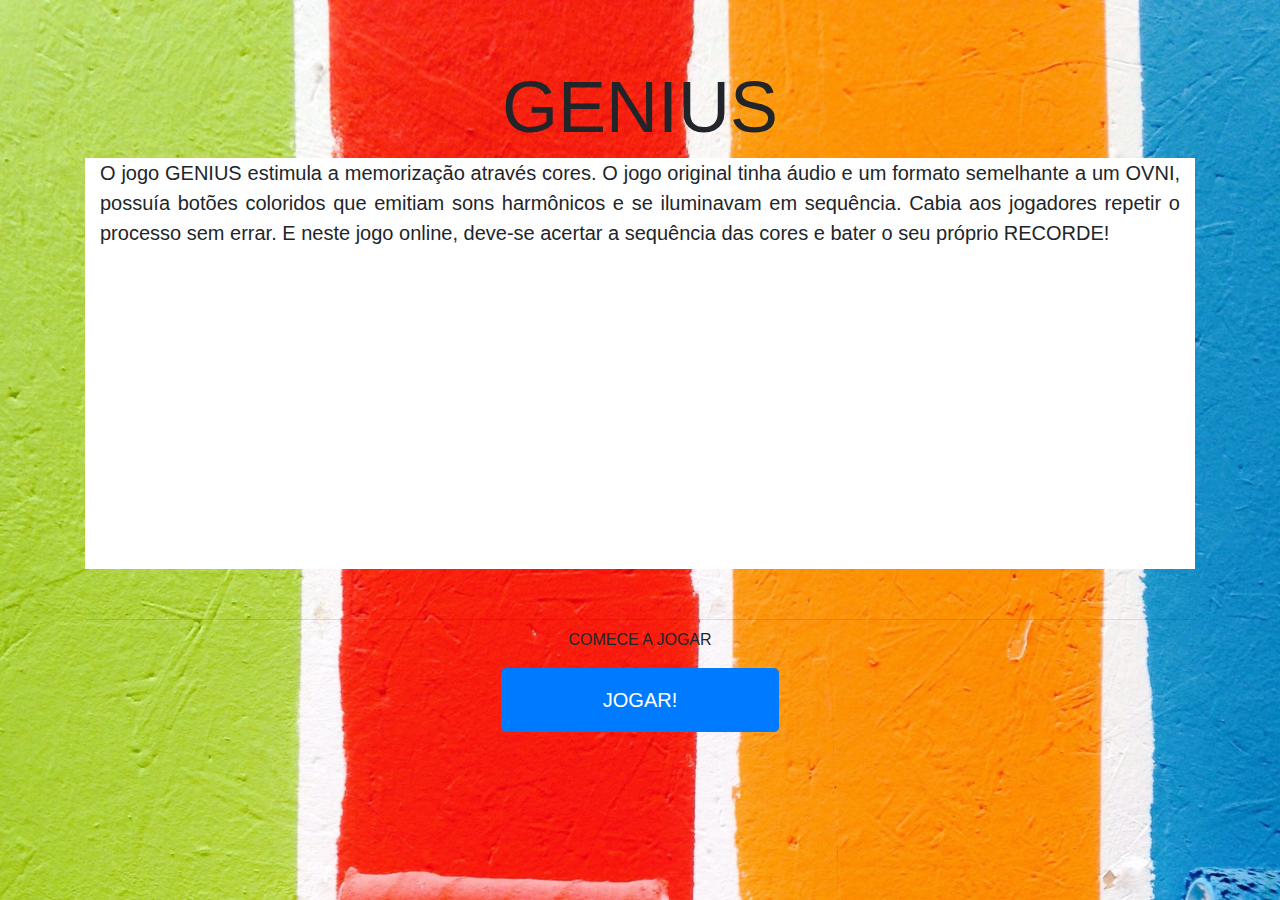
<file: index.html>
<!doctype html>
<html lang="pt-br" class="h-100">

<head>
  <title>Resultado</title>
  <!-- Required meta tags -->
  <meta charset="utf-8">
  <meta name="viewport" content="width=device-width, initial-scale=1, shrink-to-fit=no">

  <!-- Bootstrap CSS -->
  <link rel="stylesheet" href="bootstrap/css/bootstrap.min.css">

</head>

<body class="h-100"
  style="background-image: url(imagens/main.jpg); background-size: 100%; background-size: cover;background-repeat: no-repeat; height: 100%; width: 100%;">

  <div class="jumbotron h-75 jumbotron-fluid bg-transparent">
    <div class="container h-100 text-center">
      <h1 class="display-3">GENIUS</h1>
      <p class="lead bg-white h-75 text-justify container">O jogo GENIUS estimula a memorização através cores. O jogo original tinha áudio e um
        formato semelhante a um OVNI, possuía botões coloridos que emitiam sons harmônicos e se iluminavam em sequência.
        Cabia aos jogadores repetir o processo sem errar. E neste jogo online, deve-se acertar a sequência das cores e
        bater o seu próprio RECORDE!</p>
      <p id="recorde" class="h1"></p>
    </div>
    <div class="container text-center">
      <hr class="my-2">
      <p>COMECE A JOGAR</p>
      <p class="lead">
        <a class="btn btn-primary btn-lg p-3 w-25" href="jogo.html" role="button">JOGAR!</a>
      </p>
    </div>
  </div>

  <script>
    if (localStorage.getItem("recorde") != undefined && localStorage.getItem("recorde") != null) {
      document.getElementById("recorde").innerHTML = "O seu recorde atual é até a rodada  " + localStorage.getItem("recorde");
    }
  </script>

</body>

</html>
</file>
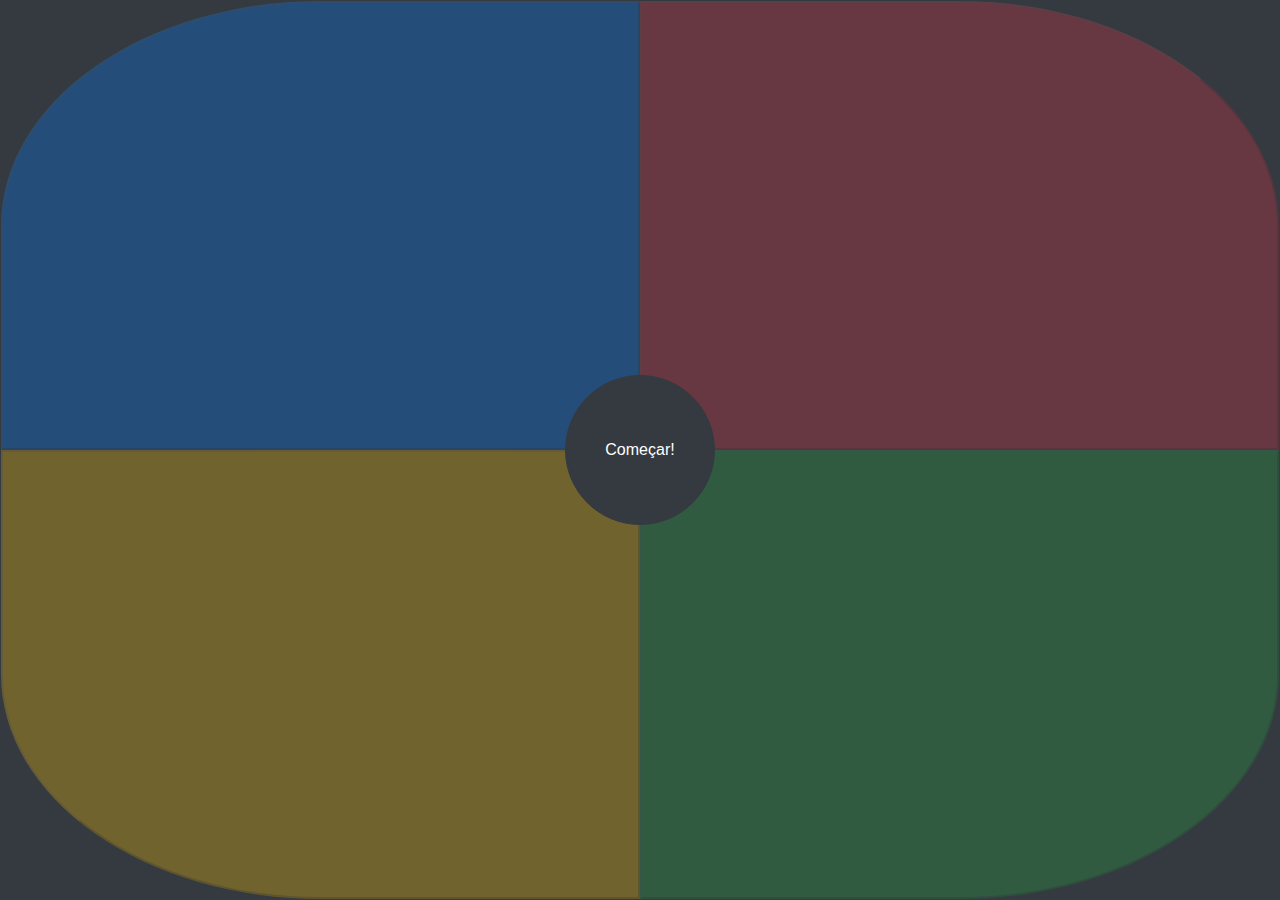
<file: jogo.html>
<!doctype html>
<html lang="pt-br" class="h-100">

<head>
    <title>Jogando Genius</title>
    <!-- Required meta tags -->
    <meta charset="utf-8">
    <meta name="viewport" content="width=device-width, initial-scale=1, shrink-to-fit=no">

    <!-- Bootstrap CSS -->
    <link rel="stylesheet" href="bootstrap/css/bootstrap.min.css">
    <link rel="stylesheet" href="css/jogo.css">

</head>


<body class="h-100">
    <main class="container-fluid border border-dark h-100">
        <div class="row h-50 bg-dark">
            <button type="button" id="primary" class="bg-primary w-50 h-100 opacidade-0" disabled
                onclick="jogarCor(this);" style="border-radius: 50% 0 0 0;"></button>
            <button type="button" id="danger" class="bg-danger w-50 h-100 opacidade-0" disabled
                onclick="jogarCor(this);" style="border-radius: 0 50% 0 0;"></button>
        </div>
        <div class="row h-50 bg-dark">
            <button type="button" id="warning" class="bg-warning w-50 h-100 opacidade-0" disabled
                onclick="jogarCor(this);" style="border-radius: 0 0 0 50%;"></button>
            <button type="button" id="success" class="bg-success w-50 h-100 opacidade-0" disabled
                onclick="jogarCor(this);" style="border-radius: 0 0 50% 0;"></button>
        </div>
        <button id="msg" class="position-absolute btn btn-dark text-white p-3" style="position: absolute; margin: auto auto auto auto; top: 0;
       height: 150px; width: 150px; top: 0; left: 0; right: 0; bottom: 0; border-radius: 50%;" onclick="iniciarJogo();">Começar!</button>
    </main>
    <script src="js/jogo.js"></script>
</body>

</html>
</file>
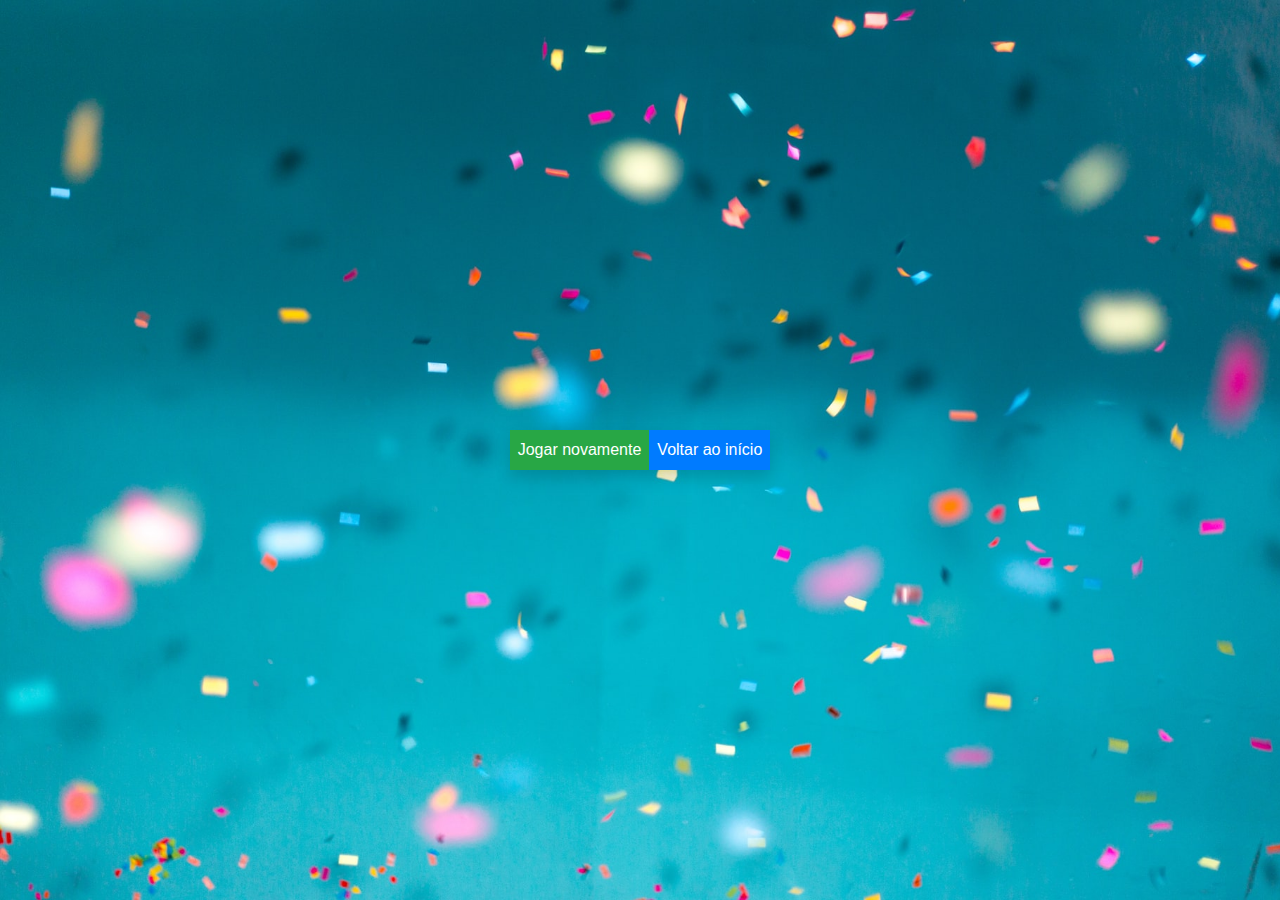
<file: resultado.html>
<!doctype html>
<html lang="pt-br" class="h-100">

<head>
  <title>Resulado</title>
  <!-- Required meta tags -->
  <meta charset="utf-8">
  <meta name="viewport" content="width=device-width, initial-scale=1, shrink-to-fit=no">

  <!-- Bootstrap CSS -->
  <link rel="stylesheet" href="bootstrap/css/bootstrap.min.css">

  <style>
    body {
      position: absolute;
      background-image: url(imagens/festa.jpg);
      background-repeat: no-repeat;
      width: 100%;
      background-size: 100%;
      background-size: cover;
    }
  </style>
</head>

<body class="h-100 d-flex align-content-center flex-wrap justify-content-center">

  <div class="d-flex flex-column shadow m-auto p-auto h-auto w-auto">
    <div id="resultado" class="text-center text-danger bg-white" style="opacity: 0.5;">
    </div>
    <div class="d-flex flex-fill">
      <a href="jogo.html" class="flex-fill bg-success p-2 text-center text-white">Jogar novamente</a>
      <a href="index.html" class="flex-fill bg-primary p-2 text-center text-white">Voltar ao início</a>
    </div>
  </div>



  <script>
    var url_atual = window.location.href;
    var url = url_atual.split("&");
    var rodada = url[1].split("=");
    var rodada = rodada[1];
    var recorde = url[0].split("=");
    var recorde = recorde[1];
    if (recorde == "recorde") {
      document.getElementById("resultado").innerHTML = "<p class=\"display-4\">NOVO RECORDE!!!<br> PARABÉNS!!! Você chegou até a rodada " + rodada + '</p><small><span>Photo by <a href="https://unsplash.com/@ninjason?utm_source=unsplash&amp;utm_medium=referral&amp;utm_content=creditCopyText">Jason Leung</a> on <a href="https://unsplash.com/s/photos/party?utm_source=unsplash&amp;utm_medium=referral&amp;utm_content=creditCopyText">Unsplash</a></span></small>';
    } else {
      document.getElementById("resultado").innerHTML = "<p class=\"display-4\">Ops! Errou. <br> Mas parabéns!!! Você chegou até a rodada " + rodada + '</p><small><span>Photo by <a href="https://unsplash.com/@ninjason?utm_source=unsplash&amp;utm_medium=referral&amp;utm_content=creditCopyText">Jason Leung</a> on <a href="https://unsplash.com/s/photos/party?utm_source=unsplash&amp;utm_medium=referral&amp;utm_content=creditCopyText">Unsplash</a></span></small>';
    }

  </script>

</body>

</html>
</file>
<file: css/jogo.css>
.opacidade-0{
    opacity: 0.3;
}

.opacidade-1{
    opacity: 1;
}
</file>
